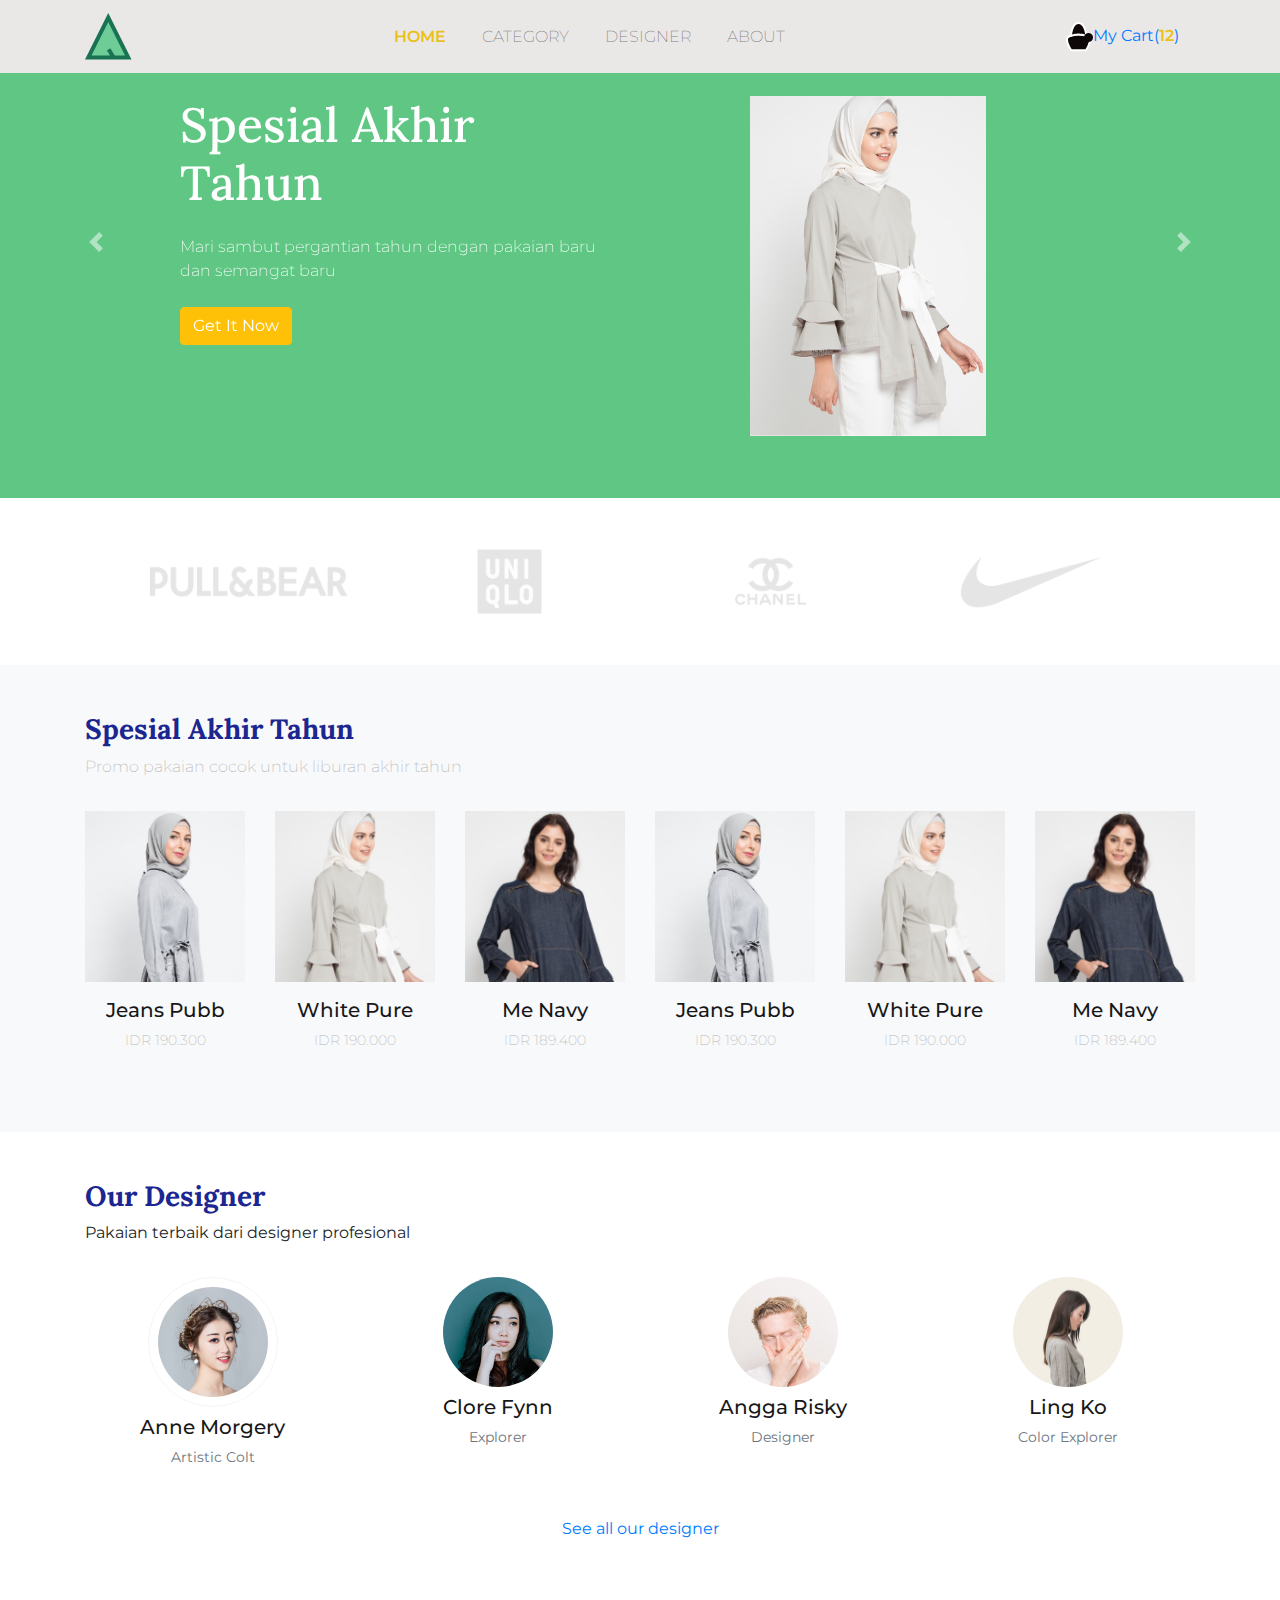
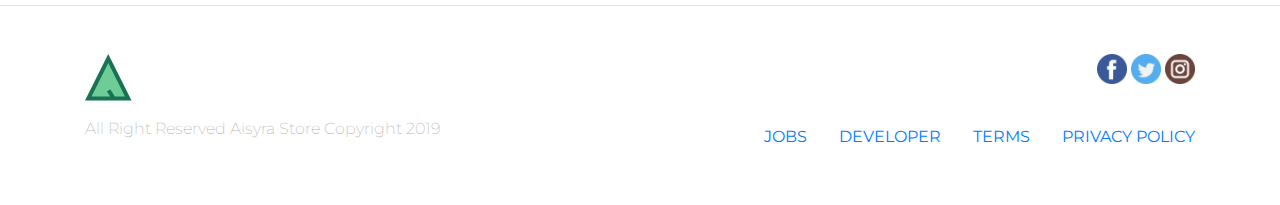
<file: Aisrya store/index.html>
<!DOCTYPE html>
<html lang="en">

<head>
    <!-- Required meta tags -->
    <meta charset="utf-8" />
    <meta name="viewport" content="width=device-width, initial-scale=1, shrink-to-fit=no" />

    <!-- Bootstrap CSS -->
    <link rel="stylesheet" href="css/bootstrap.css" />
    <!-- font awesome -->
    <link rel="stylesheet" href="css/all.css" />

    <!-- Google font -->
    <link href="https://fonts.googleapis.com/css?family=Lora:400,700|Montserrat:200,400,600&display=swap" rel="stylesheet" />

    <!-- My CSS -->
    <link rel="stylesheet" href="css/style.css" />

    <title>Aisyra Store</title>
</head>

<body>
    <!-- Navbar -->
    <nav class="navbar navbar-expand-lg navbar-light fixed-top">
        <div class="container">
            <a class="navbar-brand" href="#">
                <img src="img/logo_aisyastore.png" alt="aisyra store" />
            </a>


            <button class="navbar-toggler" type="button" data-toggle="collapse" data-target="#navbarNav" aria-controls="navbarNav" aria-expanded="false" aria-label="Toggle navigation">
                <span class="navbar-toggler-icon"></span>
            </button>
            <div class="collapse navbar-collapse" id="navbarNav">
                <ul class="navbar-nav text-uppercase mx-auto">
                    <li class="nav-item active">
                        <a class="nav-link" href="#">Home <span class="sr-only">(current)</span></a>
                    </li>
                    <li class="nav-item">
                        <a class="nav-link" href="category.html">Category</a>
                    </li>
                    <li class="nav-item">
                        <a class="nav-link" href="#">Designer</a>
                    </li>
                    <li class="nav-item">
                        <a class="nav-link" href="#">About</a>
                    </li>
                </ul>
                <a href="" class="nav-link">
                    <img src="img/my card.png" />My Cart(<span>12</span>)</a>
            </div>
        </div>
    </nav>
    <!-- AKhir Navbar -->

    <!-- Carousel -->
    <div id="carouselExampleControls" class="carousel slide mt-5" data-ride="carousel">
        <div class="carousel-inner">
            <div class="container">
                <div class="carousel-item active">
                    <div class="row pt-5 justify-content-center">
                        <div class="col-9 col-sm-4 col-md-6 col-lg-5">
                            <h1 class="mb-4">Spesial Akhir Tahun</h1>
                            <p class="mb-4">
                                Mari sambut pergantian tahun dengan pakaian baru dan semangat baru
                            </p>
                            <a href="" class="btn btn-warning text-white">Get It Now</a>
                        </div>
                        <div class="col-3 col-sm-6 col-md-4 col-lg-4 d-none d-sm-block offset-1">
                            <img src="slidebar/p.png" class="img-fluid" />
                        </div>
                    </div>
                </div>
                <div class="carousel-item">
                    <div class="row pt-5 justify-content-center">
                        <div class="col-9 col-sm-4 col-md-6 col-lg-5">
                            <h1 class="mb-4">Spesial Akhir Tahun</h1>
                            <p class="mb-4">
                                Mari sambut pergantian tahun dengan pakaian baru dan semangat baru
                            </p>
                            <a href="" class="btn btn-warning text-white">Get It Now</a>
                        </div>
                        <div class="col-3 col-sm-6 col-md-4 col-lg-4 d-none d-sm-block offset-1">
                            <img src="slidebar/p.png" class="img-fluid" />
                        </div>
                        <div class="carousel-item">
                            <div class="row pt-5 justify-content-center">
                                <div class="col-9 col-sm-4 col-md-6 col-lg-5">
                                    <h1 class="mb-4">Spesial Awal Tahun</h1>
                                    <p class="mb-4">
                                        Mengawali tahun dengan bersuka cita bersama
                                    </p>
                                    <a href="" class="btn btn-warning text-white">Get It Now</a>
                                </div>
                                <div class="col-3 col-sm-6 col-md-4 col-lg-4 d-none d-sm-block offset-1">
                                    <img src="slidebar/p.png" class="img-fluid" />
                                </div>
                            </div>
                        </div>
                    </div>
                </div>
                <a class="carousel-control-prev" href="#carouselExampleControls" role="button" data-slide="prev">
                    <span class="carousel-control-prev-icon" aria-hidden="true"></span>
                    <span class="sr-only">Previous</span>
                </a>
                <a class="carousel-control-next" href="#carouselExampleControls" role="button" data-slide="next">
                    <span class="carousel-control-next-icon" aria-hidden="true"></span>
                    <span class="sr-only">Next</span>
                </a>
            </div>
        </div>
    </div>
    <!-- Akhri Carousel -->

    <!-- Brands -->
    <section class="brands">
        <div class="container">
            <div class="row p-5">
                <div class="col-md">
                    <img src="img/brand/pnb.png" class="img-fluid">
                </div>
                <div class="col-md">
                    <img src="img/brand/uniqlo.png" class="img-fluid">
                </div>
                <div class="col-md">
                    <img src="img/brand/cc.png" class="img-fluid">
                </div>
                <div class="col-md">
                    <img src="img/brand/nike.png" class="img-fluid">
                </div>
            </div>
        </div>
    </section>
    <!-- Akhir Brands -->


    <!-- Features -->
    <section class="features bg-light p-5">
        <div class="container">
            <div class="row mb-3">
                <div class="col">
                    <h3>Spesial Akhir Tahun</h3>
                    <p>Promo pakaian cocok untuk liburan akhir tahun</p>
                </div>
            </div>
            <div class="row">
                <div class="col-6 col-sm-4 col-md-3 col-lg-2">
                    <figure class="figure">
                        <div class="figure-img">
                            <img src="img/features/gambar 1.png" class="figure-img img-fluid">
                            <a href="single.html" class="d-flex justify-content-center">
                                <img src="img/detail.png" class="align-self-center">
                            </a>
                        </div>
                        <figcaption class="figure-caption text-center">
                            <h5>Jeans Pubb</h5>
                            <p>IDR 190.300</p>
                        </figcaption>
                    </figure>
                </div>
                <div class="col-6 col-sm-3 col-md-3 col-lg-2">
                    <figure class="figure">
                        <div class="figure-img">
                            <img src="img/features/gambar 2.png" class="figure-img img-fluid">
                            <a href="single.html" class="d-flex justify-content-center">
                                <img src="img/detail.png" class="align-self-center">
                            </a>
                        </div>
                        <figcaption class="figure-caption text-center">
                            <h5>White Pure</h5>
                            <p>IDR 190.000</p>
                        </figcaption>
                    </figure>
                </div>
                <div class="col-6 col-sm-3 col-md-3 col-lg-2">
                    <figure class="figure">
                        <div class="figure-img">
                            <img src="img/features/gambar 3.png" class="figure-img img-fluid">
                            <a href="single.html" class="d-flex justify-content-center">
                                <img src="img/detail.png" class="align-self-center">
                            </a>
                        </div>
                        <figcaption class="figure-caption text-center">
                            <h5>Me Navy</h5>
                            <p>IDR 189.400</p>
                        </figcaption>
                    </figure>
                </div>
                <div class="col-6 col-sm-3 col-md-3 col-lg-2">
                    <figure class="figure">
                        <div class="figure-img">
                            <img src="img/features/gambar 1.png" class="figure-img img-fluid">
                            <a href="single.html" class="d-flex justify-content-center">
                                <img src="img/detail.png" class="align-self-center">
                            </a>
                        </div>
                        <figcaption class="figure-caption text-center">
                            <h5>Jeans Pubb</h5>
                            <p>IDR 190.300</p>
                        </figcaption>
                    </figure>
                </div>
                <div class="col-6 col-sm-3 col-md-3 col-lg-2">
                    <figure class="figure">
                        <div class="figure-img">
                            <img src="img/features/gambar 2.png" class="figure-img img-fluid">
                            <a href="single.html" class="d-flex justify-content-center">
                                <img src="img/detail.png" class="align-self-center">
                            </a>
                        </div>
                        <figcaption class="figure-caption text-center">
                            <h5>White Pure</h5>
                            <p>IDR 190.000</p>
                        </figcaption>
                    </figure>
                </div>
                <div class="col-6 col-sm-3 col-md-3 col-lg-2">
                    <figure class="figure">
                        <div class="figure-img">
                            <img src="img/features/gambar 3.png" class="figure-img img-fluid">
                            <a href="single.html" class="d-flex justify-content-center">
                                <img src="img/detail.png" class="align-self-center">
                            </a>
                        </div>
                        <figcaption class="figure-caption text-center">
                            <h5>Me Navy</h5>
                            <p>IDR 189.400</p>
                        </figcaption>
                    </figure>
                </div>
            </div>
        </div>
    </section>
    <!-- Akhir Features -->

    <!-- Designer -->
    <section class="designer p-5">
        <div class="container">
            <div class="row mb-3">
                <div class="col">
                    <h3>Our Designer</h3>
                    <p>Pakaian terbaik dari designer profesional</p>
                </div>
            </div>
            <div class="row">
                <div class="col-6 col-sm-3 text-center">
                    <figure class="figure">
                        <img src="img/designer/Group 14.png" class="figure-img img-fluid">
                        <figcaption class="figure-caption text-center">
                            <h5>Anne Morgery</h5>
                            <p>Artistic Colt</p>
                        </figcaption>
                    </figure>
                </div>
                <div class="col-6 col-sm-3 text-center">
                    <figure class="figure">
                        <img src="img/designer/Mask Group 2.png" class="figure-img img-fluid">
                        <figcaption class="figure-caption text-center">
                            <h5>Clore Fynn</h5>
                            <p>Explorer</p>
                        </figcaption>
                    </figure>
                </div>
                <div class="col-6 col-sm-3 text-center">
                    <figure class="figure">
                        <img src="img/designer/angga.png" class="figure-img img-fluid">
                        <figcaption class="figure-caption text-center">
                            <h5>Angga Risky</h5>
                            <p>Designer</p>
                        </figcaption>
                    </figure>
                </div>
                <div class="col-6 col-sm-3 text-center">
                    <figure class="figure">
                        <img src="img/designer/lingko.png" class="figure-img img-fluid">
                        <figcaption class="figure-caption text-center">
                            <h5>Ling Ko</h5>
                            <p>Color Explorer</p>
                        </figcaption>
                    </figure>
                </div>
            </div>
            <div class="row m-3">
                <div class="col text-center">
                    <a href="">See all our designer</a>
                </div>
            </div>
        </div>
    </section>
    <!-- Akhir Designer -->


    <!-- Footer -->
    <footer class="border-top p-5">
        <div class="container">
            <div class="row justify-content-between">
                <div class="col-1">
                    <a href="">
                        <img src="img/logo_aisyastore.png">
                    </a>
                </div>
                <div class="col-4 text-right">
                    <a href="">
                        <img src="img/media sosial/fb.png">
                    </a>
                    <a href="">
                        <img src="img/media sosial/twitter.png">
                    </a>
                    <a href="">
                        <img src="img/media sosial/instagram.png">
                    </a>
                </div>
            </div>
            <div class="row mt-3 justify-content-between">
                <div class="col-5">
                    <p>All Right Reserved Aisyra Store Copyright 2019</p>
                </div>
                <div class="col-6">
                    <nav class="nav justify-content-end">
                        <a class="nav-link active" href="#">JOBS</a>
                        <a class="nav-link" href="#">DEVELOPER</a>
                        <a class="nav-link" href="#">TERMS</a>
                        <a class="nav-link pr-0" href="#">PRIVACY POLICY</a>

                    </nav>
                </div>
            </div>
        </div>
    </footer>
    <!-- Akhir Footer -->
    <!-- Optional JavaScript -->
    <!-- jQuery first, then Popper.js, then Bootstrap JS -->
    <script src="js/jquery.min.js"></script>
    <script src="js/popper.min.js"></script>
    <script src="js/bootstrap.js"></script>
    <script src="js/all.js"></script>
</body>

</html>
</file>
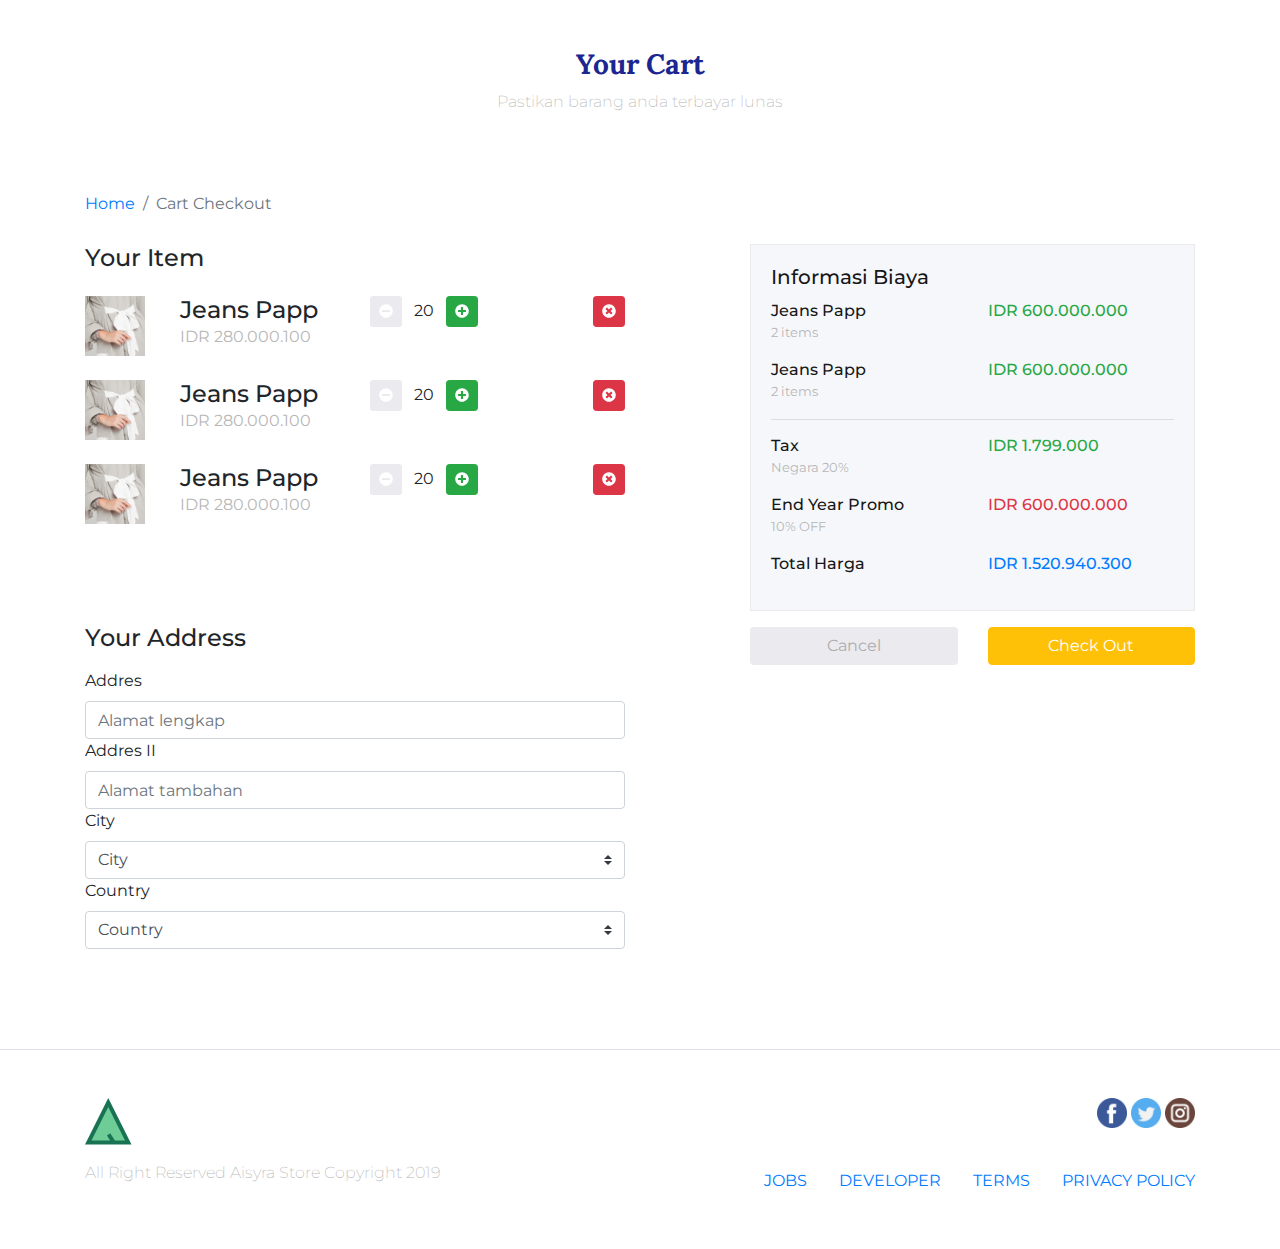
<file: Aisrya store/cart.html>
<!DOCTYPE html>
<html lang="en">

<head>
    <!-- Required meta tags -->
    <meta charset="utf-8" />
    <meta name="viewport" content="width=device-width, initial-scale=1, shrink-to-fit=no" />

    <!-- Bootstrap CSS -->
    <link rel="stylesheet" href="css/bootstrap.css" />
    <!-- font awesome -->
    <link rel="stylesheet" href="css/all.css" />

    <!-- Google font -->
    <link href="https://fonts.googleapis.com/css?family=Lora:400,700|Montserrat:200,400,600&display=swap" rel="stylesheet" />

    <!-- My CSS -->
    <link rel="stylesheet" href="css/style.css" />

    <title>Aisyra Store</title>
</head>

<body>
    <div class="container cart-header">
        <div class="row mt-5 text-center">
            <div class="col">
                <h3>Your Cart</h3>
                <p>Pastikan barang anda terbayar lunas</p>
            </div>
        </div>
    </div>

    <!--  Bread Crumbs-->
    <div class="container ">
        <nav>
            <ol class="breadcrumb bg-transparent pl-0 cart-breadcrumb">
                <li class="breadcrumb-item"><a href="#">Home</a></li>
                <li class="breadcrumb-item active" aria-current="page">Cart Checkout</li>
            </ol>
        </nav>
    </div>

    <!-- Checkout -->
    <section class="checkout">
        <div class="container">
            <div class="row justify-content-between" style="margin-bottom: 100px;">
                <div class="col-lg-6">
                    <h4 class="mb-4">Your Item</h4>
                    <div class="row mb-4">
                        <div class="col-2">
                            <img src="img/single/checkout/i.png">
                        </div>
                        <div class="col-4">
                            <h4 class="m-0">Jeans Papp</h4>
                            <p class="m-0" style="color:#B7B7B7">IDR 280.000.100</p>
                        </div>
                        <div class="col-4">
                            <button type="button" class="btn btn-sm" style="background-color:#EAEAEF ;color:white">
                                <i class="fas fa-minus-circle"></i></button>
                            <span class="mx-2">20</span>
                            <button type="button" class="btn btn-sm btn-success" style="color">
                                <i class="fas fa-plus-circle"></i></button>
                        </div>
                        <div class="col-2 text-right">
                            <button type="button" class="btn btn-sm btn-danger" style="color">
                                <i class="fas fa-times-circle"></i></button>
                        </div>
                    </div>
                    <div class="row mb-4">
                        <div class="col-2">
                            <img src="img/single/checkout/i.png">
                        </div>
                        <div class="col-4">
                            <h4 class="m-0">Jeans Papp</h4>
                            <p class="m-0" style="color:#B7B7B7">IDR 280.000.100</p>
                        </div>
                        <div class="col-4">
                            <button type="button" class="btn btn-sm" style="background-color:#EAEAEF ;color:white">
                                <i class="fas fa-minus-circle"></i></button>
                            <span class="mx-2">20</span>
                            <button type="button" class="btn btn-sm btn-success" style="color">
                                <i class="fas fa-plus-circle"></i></button>
                        </div>
                        <div class="col-2 text-right">
                            <button type="button" class="btn btn-sm btn-danger" style="color">
                                <i class="fas fa-times-circle"></i></button>
                        </div>
                    </div>
                    <div class="row mb-4">
                        <div class="col-2">
                            <img src="img/single/checkout/i.png">
                        </div>
                        <div class="col-4">
                            <h4 class="m-0">Jeans Papp</h4>
                            <p class="m-0" style="color:#B7B7B7">IDR 280.000.100</p>
                        </div>
                        <div class="col-4">
                            <button type="button" class="btn btn-sm" style="background-color:#EAEAEF ;color:white">
                                <i class="fas fa-minus-circle"></i></button>
                            <span class="mx-2">20</span>
                            <button type="button" class="btn btn-sm btn-success" style="color">
                                <i class="fas fa-plus-circle"></i></button>
                        </div>
                        <div class="col-2 text-right">
                            <button type="button" class="btn btn-sm btn-danger" style="color">
                                <i class="fas fa-times-circle"></i></button>
                        </div>
                    </div>
                    <h4 class="mb-3" style="margin-top: 100px;">Your Address</h4>
                    <form>
                        <div class="form-grup">
                            <label for="addres">Addres</label>
                            <input type="text" class="form-control" id="addres" placeholder="Alamat lengkap">
                        </div>
                        <div class="form-grup">
                            <label for="addres2">Addres II</label>
                            <input type="text" class="form-control" id="addres2" placeholder="Alamat tambahan">
                        </div>
                        <div class="form-grup">
                            <label for="city">City</label>
                            <select class="custom-select">
                                <option selected>City</option>
                                <option value="1">Bandung</option>
                                <option value="2">Jakarta</option>
                                <option value="3">Bogor</option>
                            </select>
                        </div>
                        <div class="form-grup">
                            <label for="country">Country</label>
                            <select class="custom-select">
                                <option selected>Country</option>
                                <option value="1">Indonesia</option>
                                <option value="2">Brunei Darussalam</option>
                                <option value="3">Malaysia</option>
                            </select>
                        </div>
                    </form>
                </div>
                <div class="col-lg-5">
                    <div class="card rounded-0 checkout-detail">
                        <div class="card-body">
                            <h5 class="card-title">Informasi Biaya</h5>
                            <div class="row mb-3">
                                <div class="col">
                                    <h6 class="m-0"> Jeans Papp</h6>
                                    <small style="color:#B7B7B7">2 items</small>
                                </div>
                                <div class="col justify-content-end">
                                    <h6 class="m-0 align-self-center text-success">IDR 600.000.000</h6>
                                </div>
                            </div>
                            <div class="row mb-3">
                                <div class="col">
                                    <h6 class="m-0"> Jeans Papp</h6>
                                    <small style="color:#B7B7B7">2 items</small>
                                </div>
                                <div class="col justify-content-end">
                                    <h6 class="m-0 align-self-center text-success">IDR 600.000.000</h6>
                                </div>
                            </div>
                            <hr>
                            <div class="row mb-3">
                                <div class="col">
                                    <h6 class="m-0">Tax</h6>
                                    <small style="color:#B7B7B7">Negara 20%</small>
                                </div>
                                <div class="col justify-content-end">
                                    <h6 class="m-0 align-self-center text-success">IDR 1.799.000</h6>
                                </div>
                            </div>
                            <div class="row mb-3">
                                <div class="col">
                                    <h6 class="m-0"> End Year Promo</h6>
                                    <small style="color:#B7B7B7">10% OFF</small>
                                </div>
                                <div class="col justify-content-end">
                                    <h6 class="m-0 align-self-center text-danger">IDR 600.000.000</h6>
                                </div>
                            </div>
                            <div class="row mb-3">
                                <div class="col">
                                    <h6 class="m-0"> Total Harga</h6>
                                </div>
                                <div class="col justify-content-end">
                                    <h6 class="m-0 align-self-center text-primary">IDR 1.520.940.300</h6>
                                </div>
                            </div>
                        </div>
                    </div>
                    <div class="row mt-3">
                        <div class="col">
                            <button type="button" class="btn btn-block" style="background-color: #EAEAEF; color:#ADADAD;">Cancel
                            </button>
                        </div>
                        <div class="col">
                            <button type="button" class="btn btn-warning btn-block text-white" data-toggle="modal" data-target="#checkoutModal">Check Out
                            </button>
                        </div>
                    </div>

                </div>
            </div>
        </div>
    </section>
    <!-- Akhir Checkout -->
    <!-- Modal -->
    <div class="modal fade checkout-modal-success" id="checkoutModal" tabindex="-1" aria-labelledby="exampleModalLabel" aria-hidden="true">
        <div class="modal-dialog " role="document">
            <div class="modal-content">
                <div class="modal-body text-center">
                    <img src="img/single/checkout/sukses.png" class="mb-5">
                    <h3>Checkout Berhasil</h3>
                    <p>Anda akan mendapatkan barang <br>anda dalam beberapa harı</p>
                    <button type="button" class="btn mt-3" style="background-color: #EAEAEF; color:#ADADAD;" data-dismiss="modal">Home</button>
                </div>
            </div>
        </div>
    </div>
    <!-- Akhir Modal -->



    <!-- Footer -->
    <footer class="border-top p-5">
        <div class="container">
            <div class="row justify-content-between">
                <div class="col-1">
                    <a href="">
                        <img src="img/logo_aisyastore.png">
                    </a>
                </div>
                <div class="col-4 text-right">
                    <a href="">
                        <img src="img/media sosial/fb.png">
                    </a>
                    <a href="">
                        <img src="img/media sosial/twitter.png">
                    </a>
                    <a href="">
                        <img src="img/media sosial/instagram.png">
                    </a>
                </div>
            </div>
            <div class="row mt-3 justify-content-between">
                <div class="col-5">
                    <p>All Right Reserved Aisyra Store Copyright 2019</p>
                </div>
                <div class="col-6">
                    <nav class="nav justify-content-end">
                        <a class="nav-link active" href="#">JOBS</a>
                        <a class="nav-link" href="#">DEVELOPER</a>
                        <a class="nav-link" href="#">TERMS</a>
                        <a class="nav-link pr-0" href="#">PRIVACY POLICY</a>

                    </nav>
                </div>
            </div>
        </div>
    </footer>
    <!-- Akhir Footer -->
    <!-- Optional JavaScript -->
    <!-- jQuery first, then Popper.js, then Bootstrap JS -->
    <script src="js/jquery.min.js"></script>
    <script src="js/popper.min.js"></script>
    <script src="js/bootstrap.js"></script>
    <script src="js/all.js"></script>
</body>

</html>
</file>
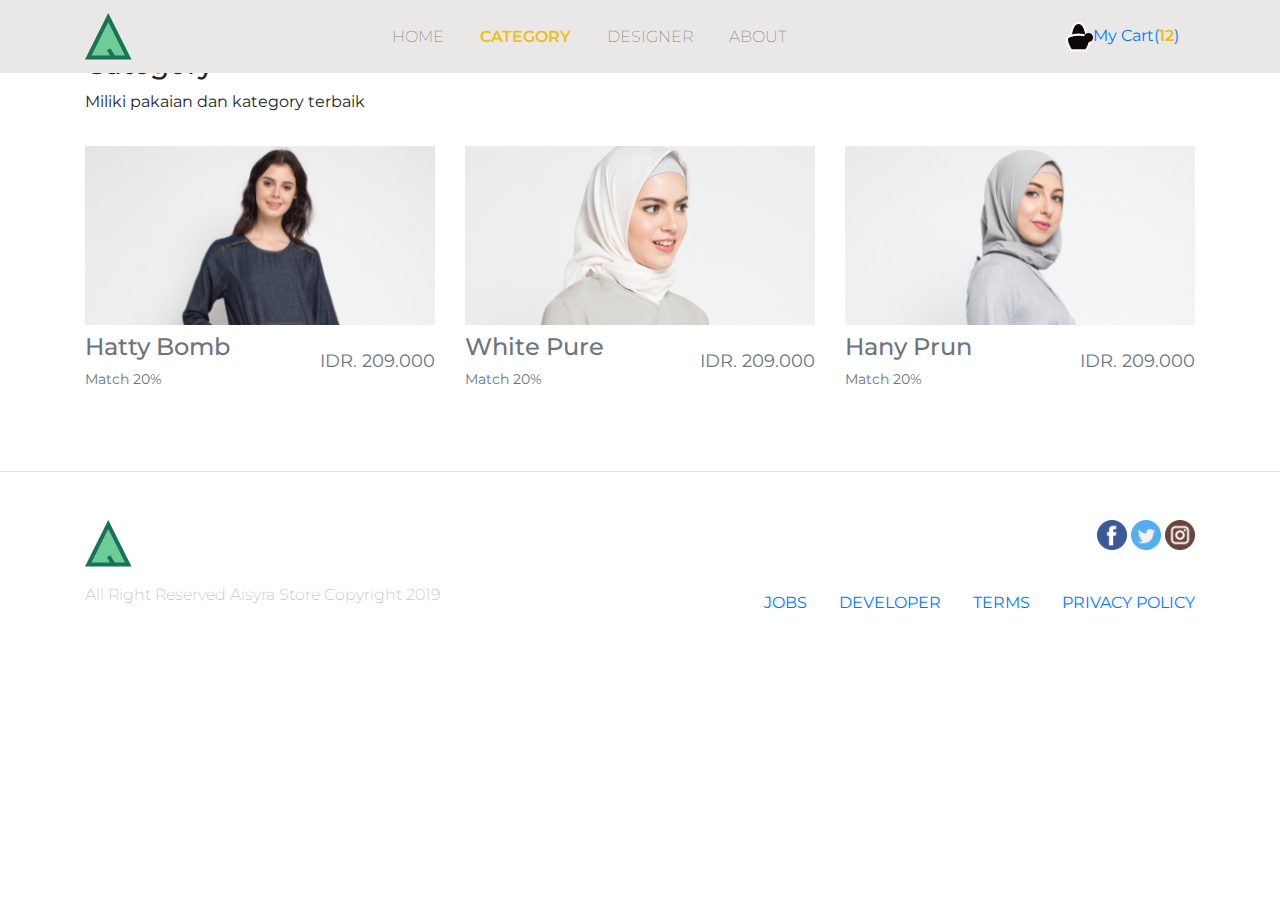
<file: Aisrya store/category.html>
<!DOCTYPE html>
<html lang="en">

<head>
    <!-- Required meta tags -->
    <meta charset="utf-8" />
    <meta name="viewport" content="width=device-width, initial-scale=1, shrink-to-fit=no" />

    <!-- Bootstrap CSS -->
    <link rel="stylesheet" href="css/bootstrap.css" />
    <!-- font awesome -->
    <link rel="stylesheet" href="css/all.css" />

    <!-- Google font -->
    <link href="https://fonts.googleapis.com/css?family=Lora:400,700|Montserrat:200,400,600&display=swap" rel="stylesheet" />

    <!-- My CSS -->
    <link rel="stylesheet" href="css/style.css" />

    <title>Aisyra Store</title>
</head>

<body>
    <!-- Navbar -->
    <nav class="navbar navbar-expand-lg navbar-light fixed-top">
        <div class="container">
            <a class="navbar-brand" href="#">
                <img src="img/logo_aisyastore.png" alt="aisyra store" />
            </a>


            <button class="navbar-toggler" type="button" data-toggle="collapse" data-target="#navbarNav" aria-controls="navbarNav" aria-expanded="false" aria-label="Toggle navigation">
                <span class="navbar-toggler-icon"></span>
            </button>
            <div class="collapse navbar-collapse" id="navbarNav">
                <ul class="navbar-nav text-uppercase mx-auto">
                    <li class="nav-item ">
                        <a class="nav-link" href="#">Home <span class="sr-only">(current)</span></a>
                    </li>
                    <li class="nav-item active">
                        <a class="nav-link" href="#">Category</a>
                    </li>
                    <li class="nav-item">
                        <a class="nav-link" href="#">Designer</a>
                    </li>
                    <li class="nav-item">
                        <a class="nav-link" href="#">About</a>
                    </li>
                </ul>
                <a href="" class="nav-link">
                    <img src="img/my card.png" />My Cart(<span>12</span>)</a>
            </div>
        </div>
    </nav>
    <!-- AKhir Navbar -->


    <!-- Category-->
    <section class="Category p-5">
        <div class="container">
            <div class="row mb-3">
                <div class="col">
                    <h3>Category</h3>
                    <p>Miliki pakaian dan kategory terbaik</p>
                </div>
            </div>
            <div class="row">
                <div class="col-sm-4">
                    <figure class="figure">
                        <img src="img/single/similiar-product/Mask Group 5.png" class="figure-img img-fluid">
                        <figcaption class="figure-caption">
                            <div class="row">
                                <div class="col">
                                    <h4>Hatty Bomb</h4>
                                    <p>Match 20%</p>
                                </div>
                                <div class="col align-items-center d-flex justify-content-end">
                                    <p style="font-size: 18px;">IDR. 209.000</p>
                                </div>
                            </div>
                            </figurecaption>
                    </figure>
                </div>
                <div class="col-sm-4">
                    <figure class="figure">
                        <img src="img/single/similiar-product/mask6.png" class="figure-img img-fluid">
                        <figcaption class="figure-caption">
                            <div class="row">
                                <div class="col">
                                    <h4>White Pure</h4>
                                    <p>Match 20%</p>
                                </div>
                                <div class="col align-items-center d-flex justify-content-end">
                                    <p style="font-size: 18px;">IDR. 209.000</p>
                                </div>
                            </div>
                            </figurecaption>
                    </figure>
                </div>
                <div class="col-sm-4">
                    <figure class="figure">
                        <img src="img/single/similiar-product/Mask7.png" class="figure-img img-fluid">
                        <figcaption class="figure-caption">
                            <div class="row">
                                <div class="col">
                                    <h4>Hany Prun</h4>
                                    <p>Match 20%</p>
                                </div>
                                <div class="col align-items-center d-flex justify-content-end">
                                    <p style="font-size: 18px;">IDR. 209.000</p>
                                </div>
                            </div>
                            </figurecaption>
                    </figure>
                </div>
            </div>
        </div>
    </section>
    <!-- Akhir Similar Product -->



    <!-- Footer -->
    <footer class="border-top p-5">
        <div class="container">
            <div class="row justify-content-between">
                <div class="col-1">
                    <a href="">
                        <img src="img/logo_aisyastore.png">
                    </a>
                </div>
                <div class="col-4 text-right">
                    <a href="">
                        <img src="img/media sosial/fb.png">
                    </a>
                    <a href="">
                        <img src="img/media sosial/twitter.png">
                    </a>
                    <a href="">
                        <img src="img/media sosial/instagram.png">
                    </a>
                </div>
            </div>
            <div class="row mt-3 justify-content-between">
                <div class="col-5">
                    <p>All Right Reserved Aisyra Store Copyright 2019</p>
                </div>
                <div class="col-6">
                    <nav class="nav justify-content-end">
                        <a class="nav-link active" href="#">JOBS</a>
                        <a class="nav-link" href="#">DEVELOPER</a>
                        <a class="nav-link" href="#">TERMS</a>
                        <a class="nav-link pr-0" href="#">PRIVACY POLICY</a>

                    </nav>
                </div>
            </div>
        </div>
    </footer>
    <!-- Akhir Footer -->
    <!-- Optional JavaScript -->
    <!-- jQuery first, then Popper.js, then Bootstrap JS -->
    <script src="js/jquery.min.js"></script>
    <script src="js/popper.min.js"></script>
    <script src="js/bootstrap.js"></script>
    <script src="js/all.js"></script>
</body>

</html>
</file>
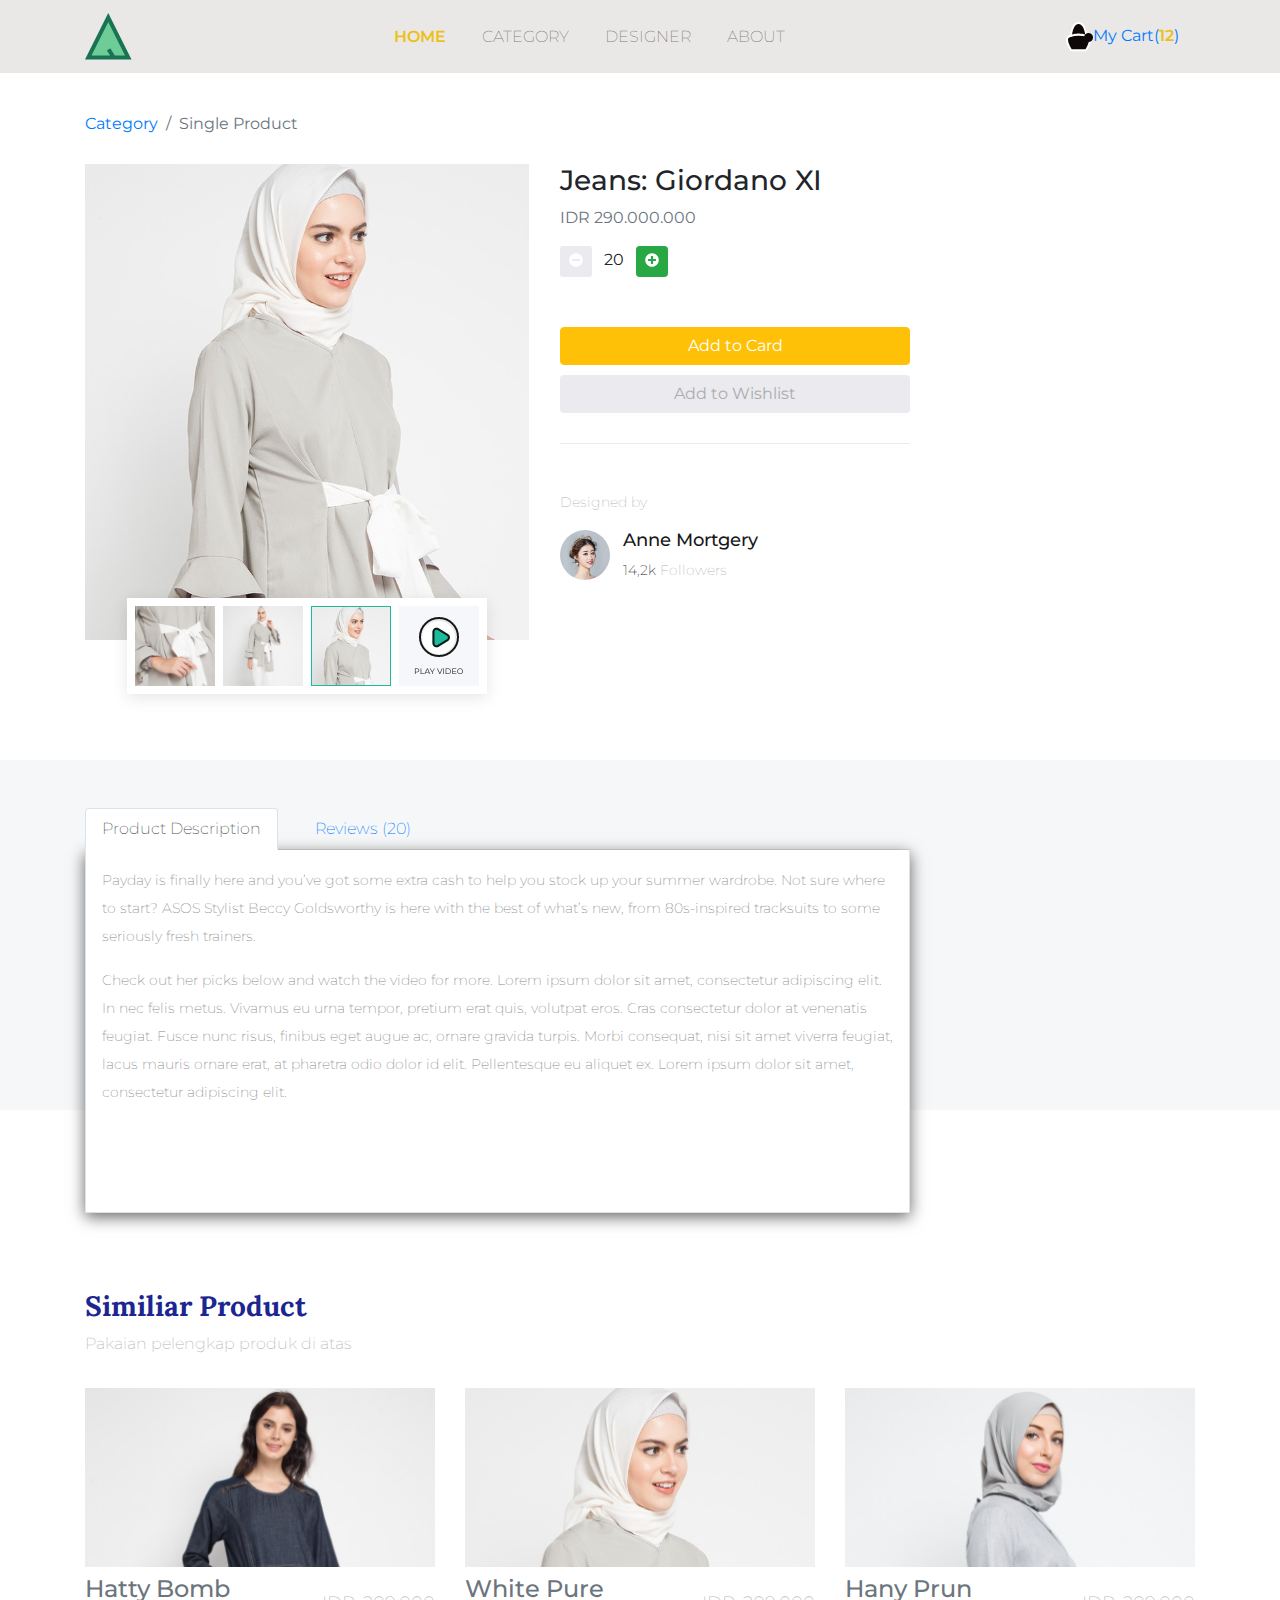
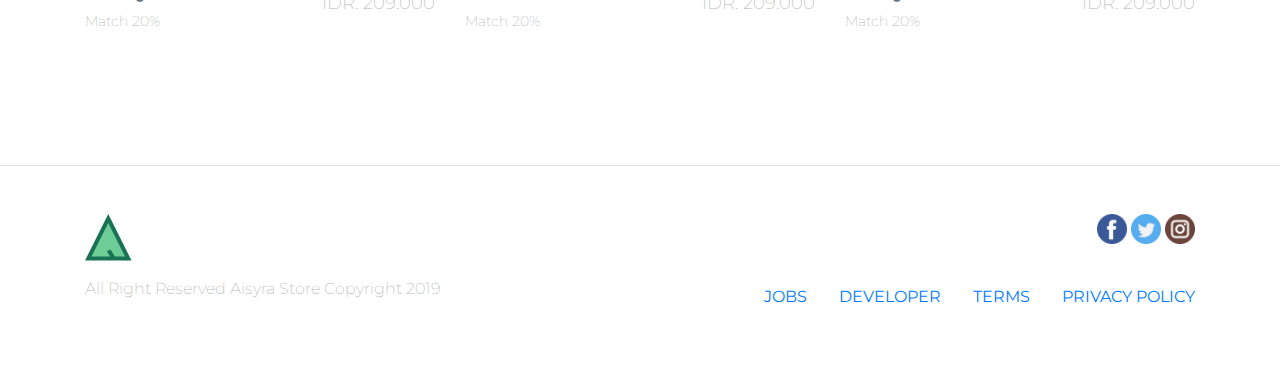
<file: Aisrya store/single.html>
<!DOCTYPE html>
<html lang="en">

<head>
    <!-- Required meta tags -->
    <meta charset="utf-8" />
    <meta name="viewport" content="width=device-width, initial-scale=1, shrink-to-fit=no" />

    <!-- Bootstrap CSS -->
    <link rel="stylesheet" href="css/bootstrap.css" />
    <!-- font awesome -->
    <link rel="stylesheet" href="css/all.css" />

    <!-- Google font -->
    <link href="https://fonts.googleapis.com/css?family=Lora:400,700|Montserrat:200,400,600&display=swap" rel="stylesheet" />

    <!-- My CSS -->
    <link rel="stylesheet" href="css/style.css" />

    <title>Aisyra Store</title>
</head>

<body>
    <!-- Navbar -->
    <nav class="navbar navbar-expand-lg navbar-light fixed-top">
        <div class="container">
            <a class="navbar-brand" href="#">
                <img src="img/logo_aisyastore.png" alt="aisyra store" />
            </a>


            <button class="navbar-toggler" type="button" data-toggle="collapse" data-target="#navbarNav" aria-controls="navbarNav" aria-expanded="false" aria-label="Toggle navigation">
                <span class="navbar-toggler-icon"></span>
            </button>
            <div class="collapse navbar-collapse" id="navbarNav">
                <ul class="navbar-nav text-uppercase mx-auto">
                    <li class="nav-item active">
                        <a class="nav-link" href="#">Home <span class="sr-only">(current)</span></a>
                    </li>
                    <li class="nav-item">
                        <a class="nav-link" href="#">Category</a>
                    </li>
                    <li class="nav-item">
                        <a class="nav-link" href="#">Designer</a>
                    </li>
                    <li class="nav-item">
                        <a class="nav-link" href="#">About</a>
                    </li>
                </ul>
                <a href="" class="nav-link">
                    <img src="img/my card.png" />My Cart(<span>12</span>)</a>
            </div>
        </div>
    </nav>
    <!-- AKhir Navbar -->

    <!--  Bread Crumbs-->
    <div class="container mt-5">
        <nav>
            <ol class="breadcrumb bg-transparent pl-0">
                <li class="breadcrumb-item"><a href="#">Category</a></li>
                <li class="breadcrumb-item active" aria-current="page">Single Product</li>
            </ol>
        </nav>
    </div>

    <!-- Single Product -->
    <section class="single-product">
        <div class="container">
            <div class="row">
                <div class="col-lg-5">
                    <figure class="figure">
                        <img src="img/single/1.png" class="figure-img img-fluid ">
                        <figcaption class="figure-caption product-thumbnail-container d-flex justify-content-between">
                            <a href="">
                                <img src="img/single/thumbnail/pic_small-1.png">
                            </a>
                            <a href="">
                                <img src="img/single/thumbnail/pic_small.png">
                            </a>
                            <a href="">
                                <img src="img/single/thumbnail/pic_small-2.png">
                            </a>
                            <a href="">
                                <img src="img/single/thumbnail/Group 26.png">
                            </a>
                        </figcaption>
                    </figure>
                </div>
                <div class="col-lg-4">
                    <h3>Jeans: Giordano XI</h3>
                    <p class="text-muted">IDR 290.000.000</p>
                    <button type="button" class="btn btn-sm" style="background-color:#EAEAEF ;color:white">
                        <i class="fas fa-minus-circle"></i></button>
                    <span class="mx-2">20</span>
                    <button type="button" class="btn btn-sm btn-success" style="color">
                        <i class="fas fa-plus-circle"></i></button>
                    <div class="btn-product">
                        <a href="cart.html" class="btn btn-warning text-white">Add to Card</a>
                        <a href="" class="btn" style="background-color:#EAEAEF ;color:#ADADAD">Add to
                            Wishlist</a>
                    </div>
                    <div class="designed-by">
                        <h5>Designed by</h5>
                        <div class="row">
                            <div class="col-2">
                                <img src="img/single/2.png">
                            </div>
                            <div class="col">
                                <h4>Anne Mortgery</h4>
                                <p>14,2k <span>Followers</span></p>
                            </div>
                        </div>
                    </div>
                </div>
            </div>
    </section>

    <!-- Product desicription  & Review -->
    <section class="product-description p-5">
        <div class="container">
            <div class="row">
                <div class="col-lg-9">
                    <ul class="nav nav-tabs" id="myTab" role="tablist">
                        <li class="nav-item" role="presentation">
                            <a class="nav-link active" id="description-tab" data-toggle="tab" href="#description" role="tab" aria-controls="description" aria-selected="true">Product Description</a>
                        </li>
                        <li class="nav-item" role="presentation">
                            <a class="nav-link" id="review-tab" data-toggle="tab" href="#review" role="tab" aria-controls="review" aria-selected="false">Reviews (20)</a>
                        </li>
                    </ul>
                    <div class="tab-content p-3" id="myTabContent">
                        <div class="tab-pane fade show active product-review" id="description" role="tabpanel" aria-labelledby="description-tab">
                            <p>
                                Payday is finally here and you’ve got some extra cash to help you stock up your summer wardrobe. Not sure where to start? ASOS Stylist Beccy Goldsworthy is here with the best of what’s new, from 80s-inspired tracksuits to some seriously fresh trainers.
                            </p>
                            <p>
                                Check out her picks below and watch the video for more. Lorem ipsum dolor sit amet, consectetur adipiscing elit. In nec felis metus. Vivamus eu urna tempor, pretium erat quis, volutpat eros. Cras consectetur dolor at venenatis feugiat. Fusce nunc risus,
                                finibus eget augue ac, ornare gravida turpis. Morbi consequat, nisi sit amet viverra feugiat, lacus mauris ornare erat, at pharetra odio dolor id elit. Pellentesque eu aliquet ex. Lorem ipsum dolor sit amet, consectetur
                                adipiscing elit.

                            </p>
                        </div>
                        <div class="tab-pane fade product-review" id="review" role="tabpanel" aria-labelledby="review-tab">
                            <div class="row">
                                <div class="col-1 d-none d-md-block">
                                    <img src="img/single/review/angga.png" alt="">
                                </div>
                                <div class="col">
                                    <h5>Joe Mackenzie</h5>
                                    <p>Produknya bagus dan bahannya juga rapi cocok untuk kulit</p>
                                </div>
                            </div>
                            <div class="row">
                                <div class="col-1 d-none d-md-block">
                                    <img src="img/single/review/sandika.png" alt="">
                                </div>
                                <div class="col">
                                    <h5>Brian Smith</h5>
                                    <p>Kerudungnya tidak membuat kepala menjadi panas</p>
                                </div>
                            </div>
                            <div class="row">
                                <div class="col-1 d-none d-md-block">
                                    <img src="img/single/review/linda.png" alt="">
                                </div>
                                <div class="col">
                                    <h5>Lynda Lin</h5>
                                    <p>Product berbahan lembut dan tebal </p>
                                </div>
                            </div>
                            <div class="row">
                                <div class="col-1 d-none d-md-block">
                                    <img src="img/single/review/angga.png" alt="">
                                </div>
                                <div class="col">
                                    <h5>Angga Risky</h5>
                                    <p>Produknya bagus,bahannya rapi dan terlihat elegant</p>
                                </div>
                            </div>
                            <div class="row">
                                <div class="col-1 d-none d-md-block">
                                    <img src="img/single/review/angga.png" alt="">
                                </div>
                                <div class="col">
                                    <h5>Angga Risky</h5>
                                    <p>Produknya bagus,bahannya rapi dan terlihat elegant</p>
                                </div>
                            </div>

                        </div>
                    </div>

                </div>
            </div>
        </div>
    </section>

    <!--  Akhir Product desicription & Review -->

    <!-- Similar Product -->
    <section class="similar-product">
        <div class="container">
            <div class="row mb-3">
                <div class="col">
                    <h3>Similiar Product</h3>
                    <p>Pakaian pelengkap produk di atas</p>
                </div>
            </div>
            <div class="row">
                <div class="col-sm-4">
                    <figure class="figure">
                        <img src="img/single/similiar-product/Mask Group 5.png" class="figure-img img-fluid">
                        <figcaption class="figure-caption">
                            <div class="row">
                                <div class="col">
                                    <h4>Hatty Bomb</h4>
                                    <p>Match 20%</p>
                                </div>
                                <div class="col align-items-center d-flex justify-content-end">
                                    <p style="font-size: 18px;">IDR. 209.000</p>
                                </div>
                            </div>
                            </figurecaption>
                    </figure>
                </div>
                <div class="col-sm-4">
                    <figure class="figure">
                        <img src="img/single/similiar-product/mask6.png" class="figure-img img-fluid">
                        <figcaption class="figure-caption">
                            <div class="row">
                                <div class="col">
                                    <h4>White Pure</h4>
                                    <p>Match 20%</p>
                                </div>
                                <div class="col align-items-center d-flex justify-content-end">
                                    <p style="font-size: 18px;">IDR. 209.000</p>
                                </div>
                            </div>
                            </figurecaption>
                    </figure>
                </div>
                <div class="col-sm-4">
                    <figure class="figure">
                        <img src="img/single/similiar-product/Mask7.png" class="figure-img img-fluid">
                        <figcaption class="figure-caption">
                            <div class="row">
                                <div class="col">
                                    <h4>Hany Prun</h4>
                                    <p>Match 20%</p>
                                </div>
                                <div class="col align-items-center d-flex justify-content-end">
                                    <p style="font-size: 18px;">IDR. 209.000</p>
                                </div>
                            </div>
                            </figurecaption>
                    </figure>
                </div>
            </div>
        </div>
    </section>
    <!-- Akhir Similar Product -->



    <!-- Footer -->
    <footer class="border-top p-5">
        <div class="container">
            <div class="row justify-content-between">
                <div class="col-1">
                    <a href="">
                        <img src="img/logo_aisyastore.png">
                    </a>
                </div>
                <div class="col-4 text-right">
                    <a href="">
                        <img src="img/media sosial/fb.png">
                    </a>
                    <a href="">
                        <img src="img/media sosial/twitter.png">
                    </a>
                    <a href="">
                        <img src="img/media sosial/instagram.png">
                    </a>
                </div>
            </div>
            <div class="row mt-3 justify-content-between">
                <div class="col-5">
                    <p>All Right Reserved Aisyra Store Copyright 2019</p>
                </div>
                <div class="col-6">
                    <nav class="nav justify-content-end">
                        <a class="nav-link active" href="#">JOBS</a>
                        <a class="nav-link" href="#">DEVELOPER</a>
                        <a class="nav-link" href="#">TERMS</a>
                        <a class="nav-link pr-0" href="#">PRIVACY POLICY</a>

                    </nav>
                </div>
            </div>
        </div>
    </footer>
    <!-- Akhir Footer -->
    <!-- Optional JavaScript -->
    <!-- jQuery first, then Popper.js, then Bootstrap JS -->
    <script src="js/jquery.min.js"></script>
    <script src="js/popper.min.js"></script>
    <script src="js/bootstrap.js"></script>
    <script src="js/all.js"></script>
</body>

</html>
</file>
<file: Aisrya store/css/style.css>
body {
    font-family: "Montserrat";
}

.navbar {
    background-color: #eae7e7;
}

.nav-item {
    margin-right: 20px;
    font-weight: 200;
}

.nav-item.active a {
    color: #eac118 !important;
    font-weight: 600;
}

.nav-link span {
    color: #eac118;
    font-weight: 600;
}


/* Carousel */

.carousel {
    height: 450px;
    background-color: #5fc783;
    color: white;
}

.carousel h1 {
    font-family: "lora";
    font-size: 48px;
}

.carousel p {
    font-weight: 200;
}

.features h3,
.designer h3,
.similar-product h3,
.cart-header h3,
.checkout-modal-success h3 {
    font-family: "Lora";
    color: #1b2690;
    font-weight: bold;
}

.features p,
.featur p,
footer p,
.similar-product p,
.cart-header p,
.checkout-modal-success p {
    font-weight: 200;
    color: #b7b7b7;
}

.figure h5 {
    color: #171717;
}

.figure-img {
    position: relative;
}

.figure-img a {
    position: absolute;
    top: 0;
    left: 0;
    right: 0;
    bottom: 8px;
    background-color: rgba(0, 0, 0, 0.7);
    opacity: 0;
    transition: opacity 0.3s;
}

.figure-img:hover a {
    opacity: 1;
}


/* BreadCrumb */

.breadcrumb {
    margin-top: 100px;
}

.cart-breadcrumb {
    margin-top: 50px;
}

.product-thumbnail-container {
    background-color: white;
    box-shadow: 0 4px 15px rgba(0, 0, 0, 0.1);
    width: 360px;
    padding: 8px;
    margin: auto;
    transform: translateY(-50px);
}

.product-thumbnail-container a:hover {
    text-decoration: none;
}

.btn-product {
    margin: 50px 0;
    padding-bottom: 20px;
    border-bottom: 1px solid #eaeaef;
}

.btn-product .btn {
    display: block;
    margin: 10px 0;
}

.designed-by h5 {
    font-size: 14px;
    font-weight: 200;
    color: #b7b7b7;
    margin-bottom: 20px;
}

.designed-by h4 {
    font-size: 18px;
    color: #171717;
}

.designed-by p {
    font-size: 14px;
    font-weight: 200;
    color: #171717;
}

.designed-by p span {
    color: #b7b7b7;
}


/* Prooduct Description */

.product-description {
    background-color: #F6F7F8;
    height: 350px;
}

.product-description .tab-content {
    background-color: #fff;
    border: 1px solid #dee2e6;
    border-top: 0;
    box-shadow: 0 4px 15px rgba(0, 0, 0, 0.6);
}

.product-description .tab-content p {
    /* font size saya ganti menjadi 15px sebelumnya 16px */
    font-size: 15px;
    font-weight: 200;
    color: #868686;
    line-height: 28px;
}

.product-review {
    height: 330px;
    overflow: scroll;
}

.product-review h5 {
    font-size: 18px;
    margin-bottom: 0;
    margin-top: 10px;
}

.product-review p {
    font-size: 14px !important;
}

.similar-product {
    margin-top: 180px;
    margin-bottom: 100px;
}

.checkout-detail {
    background-color: #F6F7FB;
    border: 1px solid #EAEAEA;
    color: #171717;
}
</file>
